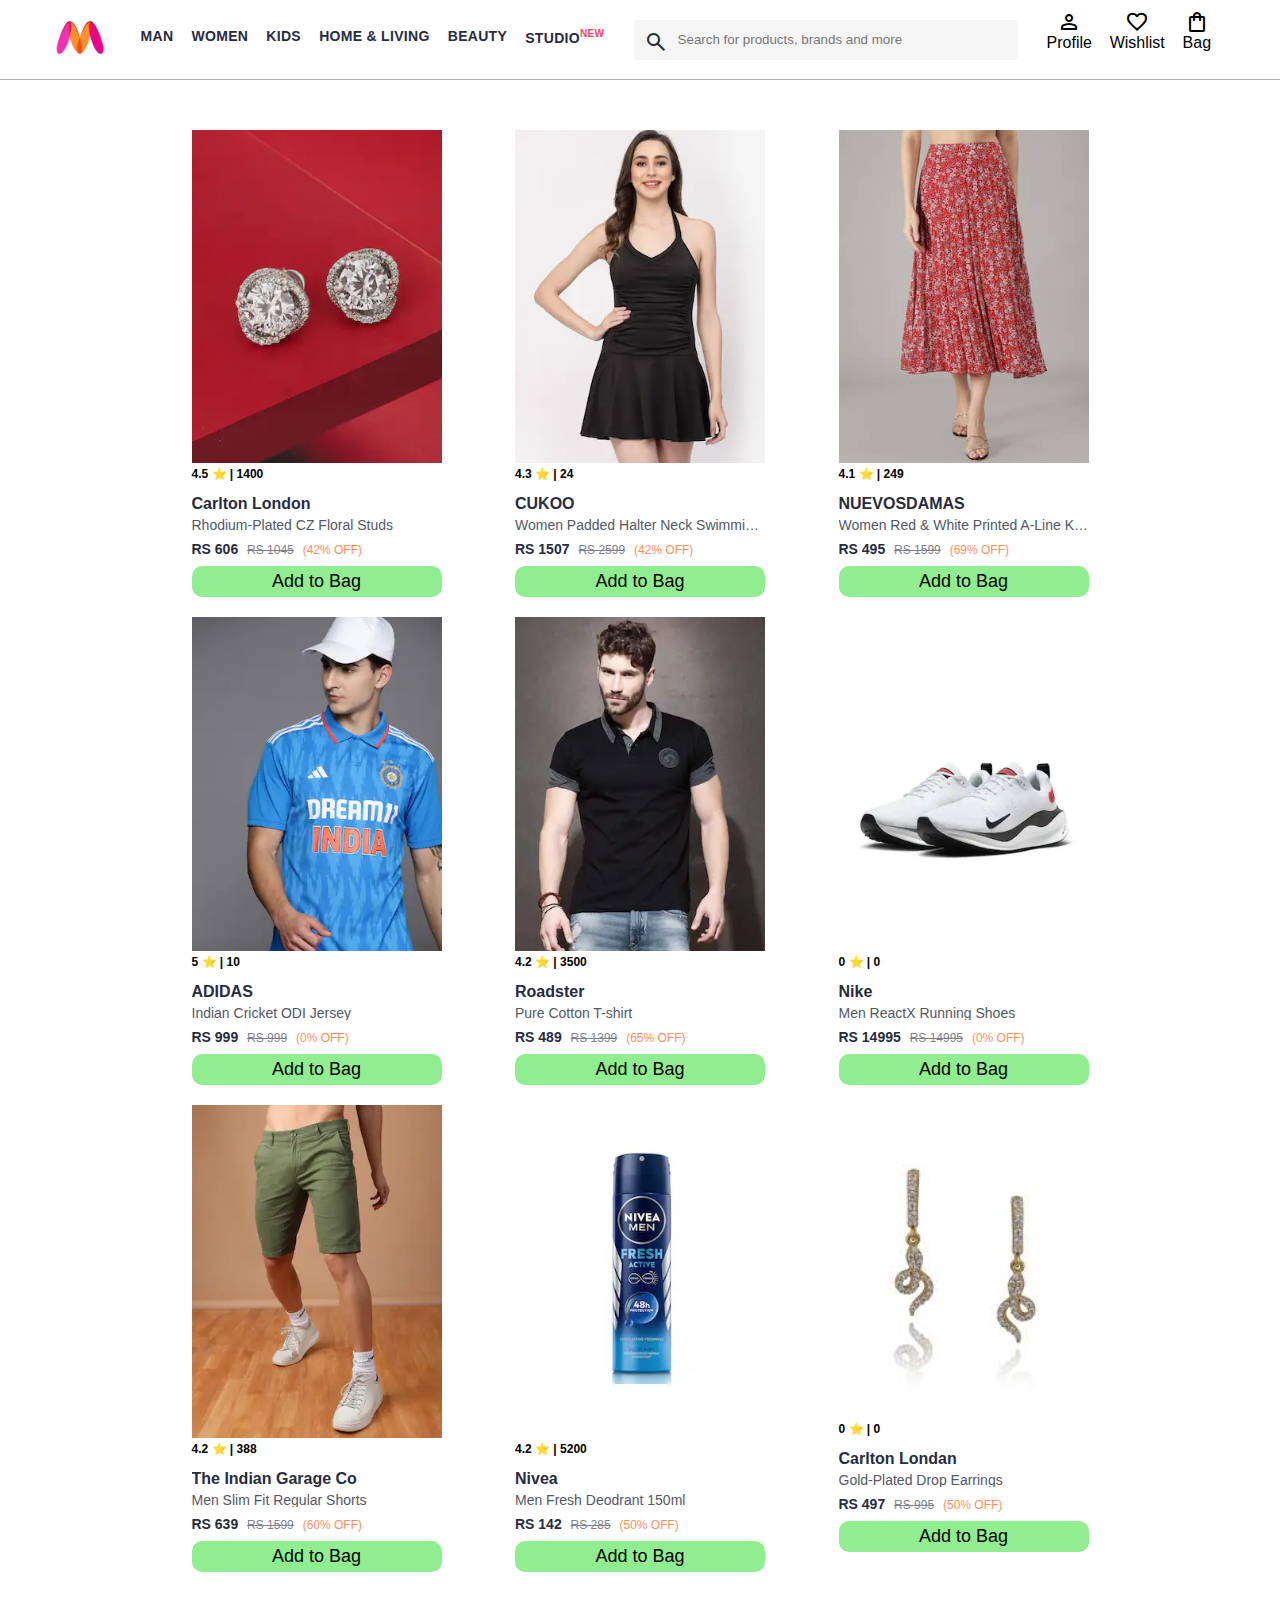
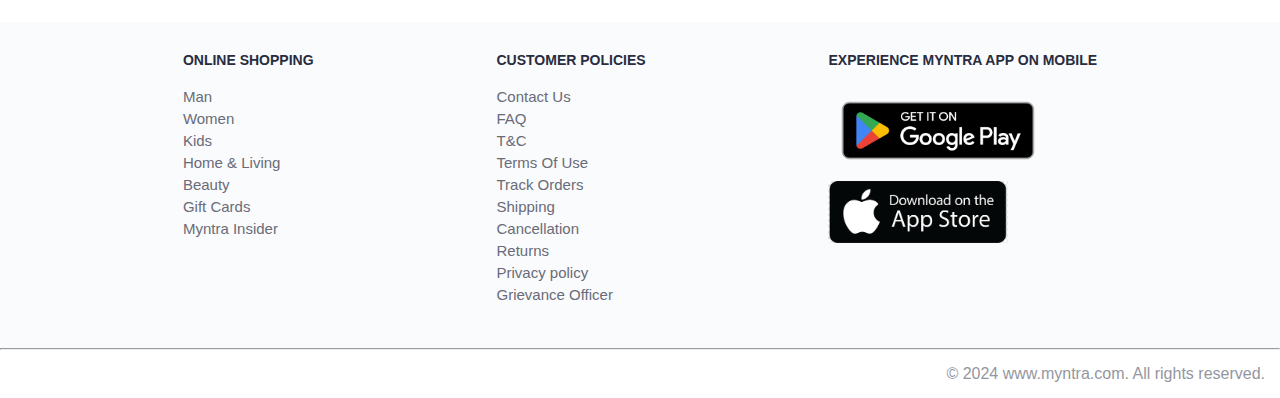
<file: project  with js ( myntra )/index.html>
<!DOCTYPE html>
<html lang="en">
<head>
    <meta charset="UTF-8">
    <meta name="viewport" content="width=device-width, initial-scale=1.0">
    <title>Project</title>
    <link rel="stylesheet" href="css/style.css">
    <link rel="stylesheet" href="https://fonts.googleapis.com/css2?family=Material+Symbols+Outlined:opsz,wght,FILL,GRAD@20..48,100..700,0..1,-50..200" />
</head>
<body>
    <header>
        <div class="logo_container">
            <a href="#"><img class="myntra_home" src="images/myntra_logo.webp" alt="Myntra Home"></a>
        </div>

        <nav class="nav_bar">
            <a href="#">Man</a>
            <a href="#">Women</a>
            <a href="#">Kids</a>
            <a href="#">Home & Living</a>
            <a href="#">Beauty</a>
            <a href="#">Studio<sup>New</sup></a>
        </nav>

        <div class="search_bar">
            <span class="material-symbols-outlined search_icon">search</span>
            <input class="search_input" placeholder="Search for products, brands and more">
        </div>

        <div class="action_bar">
            <div class="action_container">
                <span class="material-symbols-outlined action_icon">person</span>
                <span class="action_name">Profile</span>
            </div>

            <div class="action_container">
                <span class="material-symbols-outlined action_icon">favorite</span>
                <span class="action_name">Wishlist</span>
            </div>

            <a class="action_container" href="pages/bag.html">
                <span class="material-symbols-outlined action_icon">shopping_bag</span>
                <span class="action_name">Bag</span>
                <span class="bag-item-count">0</span>
            </a>
        </div>
    </header>
    <main>
        <div class="items-container">
           
        </div>
    </main>
    <footer>
        <div class="footer_container">
            <div class="footer_column">
                <h3>ONLINE SHOPPING</h3>

                <a href="#">Man</a>
                <a href="#">Women</a>
                <a href="#">Kids</a>
                <a href="#">Home & Living</a>
                <a href="#">Beauty</a>
                <a href="#">Gift Cards</a>
                <a href="#">Myntra Insider</a>
            </div>

            <div class="footer_column">
                <h3>CUSTOMER POLICIES</h3>

                <a href="#">Contact Us</a>
                <a href="#">FAQ</a>
                <a href="#">T&C</a>
                <a href="#">Terms Of Use</a>
                <a href="#">Track Orders</a>
                <a href="#">Shipping</a>
                <a href="#">Cancellation</a>
                <a href="#">Returns</a>
                <a href="#">Privacy policy</a>
                <a href="#">Grievance Officer</a>
            </div>

            <div class="footer_column">
                <h3>EXPERIENCE MYNTRA APP ON MOBILE</h3>
                <a href="#"><img class="play_store" src="images/logo_play.png" alt="Play Store"></a>
                <a href="#"><img class="play_ios" src="images/logo_ios.png" alt="Apple Mobile App"></a>
            </div>
        </div>
        
        <hr>
        <div class="copyright">
            © 2024 www.myntra.com. All rights reserved.
        </div>
    </footer>
    <script src="script/items.js"></script>
    <script src="script/index.js"></script>
</body>
</html>
</file>
<file: project  with js ( myntra )/css/style.css>
* {
    margin: 0px;
    padding: 0px;
    font-family: Assistant, -apple-system, BlinkMacSystemFont, Segoe UI, Roboto, Helvetica, Arial, sans-serif;
    box-sizing: border-box;
}
header {
    display: flex;
    background-color: #ffffff;
    height: 80px;
    justify-content: space-between;
    align-items: center;
    border-bottom: 1px solid #b6b1b1;
}
.myntra_home {
    height: 45px;
}
.logo_container{
    margin-left: 4%;
}
.action_bar {
    margin-right: 4%;
}
.nav_bar {
    display: flex;
    min-width: 500px;
    justify-content: space-evenly;
}
.nav_bar a {
    font-size: 14px;
    letter-spacing: .3px;
    color: #282c3f;
    font-weight: 700;
    text-transform: uppercase;
    text-decoration: none;
    padding: 27px 0;
    border-bottom: 5px solid #ffffff;
}
.nav_bar a:hover {
    border-bottom: 4px solid #f54e77;
}
.nav_bar a sup {
    color: #ff3f6c;
    font-size: 10px;
}
.search_bar {
    height: 40px;
    min-width: 200px;
    width: 30%;
    display: flex;
    align-items: center;
}
.search_icon {
    box-sizing: content-box;
    height: 20px;
    padding: 10px;

    background-color: #f5f5f6;
    color: #282c3f;
    font-weight: 300;
    border-radius: 4px 0 0 4px;
}
.search_input {
    color: #696e79;
    background-color: #f5f5f6;
    flex-grow: 1;
    height: 40px;
    border: 0;
    border-radius: 0 4px 4px 0;
}
.action_bar {
    display: flex;
    min-width: 200px;
    justify-content: space-evenly;
}
.action_container {
    display: flex;
    flex-direction: column;
    align-items: center;
}

/* Main Section */

.banner_container {
    margin: 40px 0;
}
.banner_image{
    width: 100%;
}

.category_heading {
    text-transform: uppercase;
    color: #3e4152;
    letter-spacing: .15em;
    font-size: 1.8em;
    margin: 50px 0 10px 30px;
    max-height: 5em;
    font-weight: 700;
}

.category_items, .items-container {
    display: flex;
    flex-wrap: wrap;
    justify-content: space-evenly;
}
.sale_item {
    width: 250px;
}

.footer_container {
    padding: 30px 0px 40px 0px;
    background-color: #fafbfc;
    display: flex;
    justify-content: space-evenly;
}

.footer_column {
    display: flex;
    flex-direction: column;
}
.footer_column h3 {
    color: #282c3f;
    font-size: 14px;
    margin-bottom: 20px;
}
.footer_column a {
    text-decoration: none;
    color: #696b79;
    font-size: 15px;
    padding-bottom: 5px;
}


.play_store {
    width: 220px;
}
.play_ios {
    width: 180px;
}

.copyright {
    color: #94969f;
    text-align: end;
    padding: 15px;
}

/* using this css for main html contant for doing functional this main section with js*/

.items-container {
    width: 80%;
    margin: 40px 10%;
}
.item-container {
    width: 250px;
    margin: 10px;
}
.item-image {
    width: 100%;
}
.rating {
    font-size: 12px;
    font-weight: 700;
}
.company-name {
    margin-top: 15px;
    font-size: 16px;
    font-weight: 700;
    line-height: 1;
    color: #282c3f;
    margin-bottom: 6px;
    overflow: hidden;
    text-overflow: ellipsis;
    white-space: nowrap;
}
.item-name {
    color: #535766;
    font-size: 14px;
    line-height: 1;
    margin-bottom: 0;
    margin-top: 0;
    overflow: hidden;
    text-overflow: ellipsis;
    white-space: nowrap;
    font-weight: 400;
    display: block;
}

.price {
    margin-top: 10px;
    font-size: 14px;
    line-height: 15px;
    color: #282c3f;
    white-space: nowrap;
}
.current-price {
    font-size: 14px;
    font-weight: 700;
    color: #282c3f;
}
.original-price {
    text-decoration: line-through;
    color: #7e818c;
    font-weight: 400;
    margin-left: 5px;
    font-size: 12px;
}
.discount {
    color: #ff905a;
    font-weight: 400;
    font-size: 12px;
    margin-left: 5px;
}

.btn-add-bag {
    margin-top: 8px;
    font-size: 18px;
    width: 100%;
    background-color: lightgreen;
    border: none;
    padding: 5px 15px;
    border-radius: 10px;
    cursor: pointer;
}
.bag-item-count {
    background-color: #f16565;
    white-space: nowrap;
    text-align: center;
    line-height: 18px;
    padding: 0 6px;
    height: 18px;
    position: relative;
    border-radius: 50%;
    font-size: 12px;
    color: #fff;
    left: 13px;
    top: -44px;
    font-weight: 700;
    cursor: pointer;
}
.action_container {
    text-decoration: none;
}
.action_container:link {
    color: black;
}
</file>
